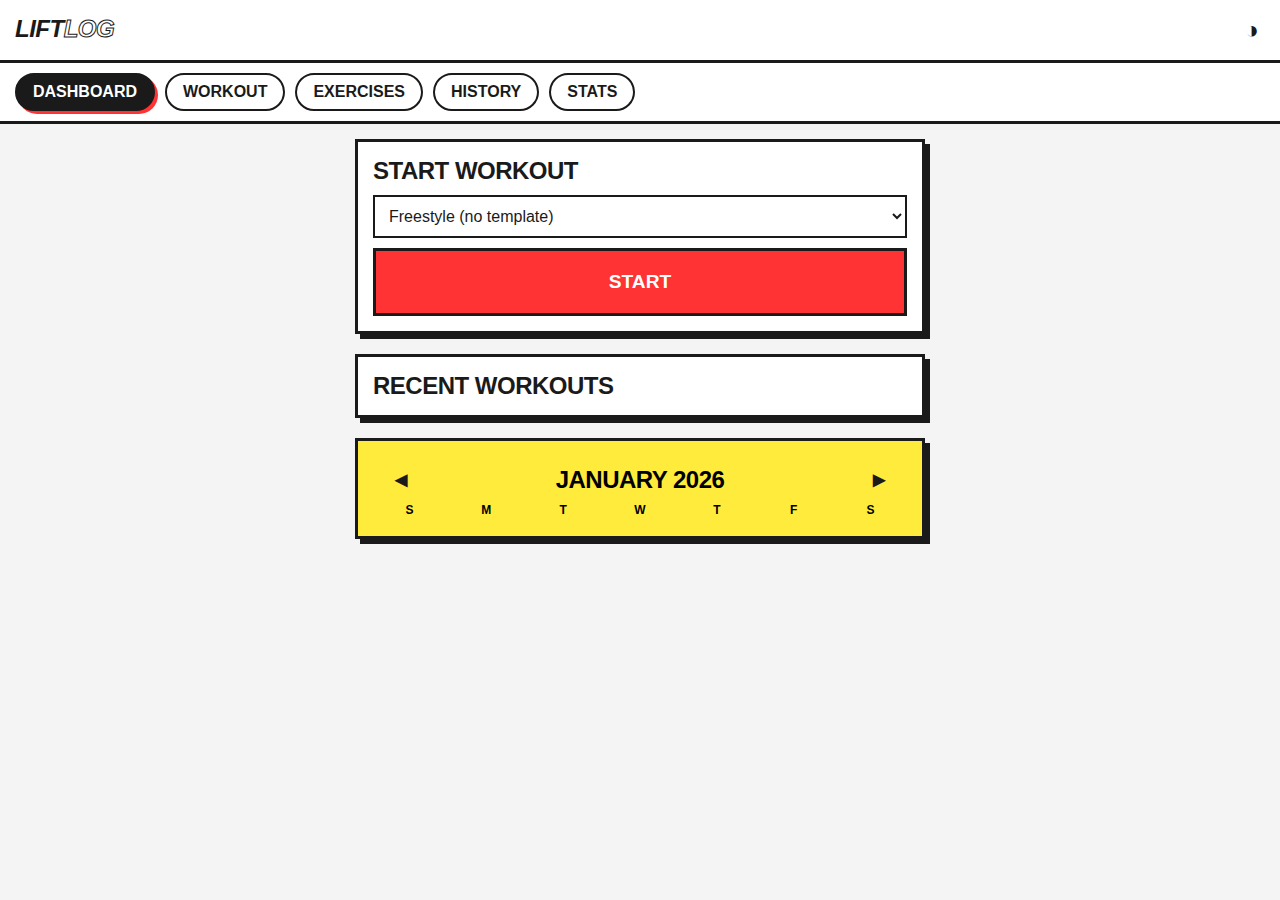
<file: index.html>
<!doctype html>
<html lang="en">
<head>
  <meta charset="utf-8" />
  <meta name="viewport" content="width=device-width, initial-scale=1, maximum-scale=1, user-scalable=no" />
  <meta name="theme-color" content="#FF2A2A" />
  <title>LIFTLOG ULTRA</title>
  <link rel="manifest" href="manifest.json">
  <link rel="stylesheet" href="style.css">
</head>
<body class="theme-light">
  <header>
    <div class="brand">
      <h1>LIFT<span class="outline">LOG</span></h1>
    </div>
    <div class="controls">
      <button id="btnTheme" class="icon-btn" aria-label="Toggle Theme">◑</button>
    </div>
  </header>

  <nav class="tabs-scroll">
    <div class="tabs">
      <button class="tab active" data-tab="dashboard">DASHBOARD</button>
      <button class="tab" data-tab="workout">WORKOUT</button>
      <button class="tab" data-tab="exercises">EXERCISES</button>
      <button class="tab" data-tab="history">HISTORY</button>
      <button class="tab" data-tab="stats">STATS</button>
    </div>
  </nav>

  <main>
    <section id="tab-dashboard" class="panel active">
      <div class="neo-card bg-white">
        <h2>START WORKOUT</h2>
        <select id="dashboardTemplateSelect" class="neo-select full mt-2">
          <option value="">Freestyle (no template)</option>
        </select>
        <button id="btnQuickStart" class="btn-red full mt-2 quick-start-btn">START</button>
      </div>

      <div class="neo-card bg-white mt-4">
        <h2>RECENT WORKOUTS</h2>
        <div id="recentLogs" class="recent-logs"></div>
      </div>

      <div class="neo-card bg-yellow mt-4">
        <div class="row">
          <button id="btnPrevMonth" class="btn-ghost">◀</button>
          <h2 id="calendarMonth">JANUARY 2026</h2>
          <button id="btnNextMonth" class="btn-ghost">▶</button>
        </div>
        <div class="calendar-weekdays">
          <span>S</span><span>M</span><span>T</span><span>W</span><span>T</span><span>F</span><span>S</span>
        </div>
        <div id="calendarGrid" class="calendar-grid"></div>
      </div>

    </section>

    <section id="tab-workout" class="panel">
      <div id="activeWorkoutPanel" class="hidden">
        <div class="neo-card bg-red text-white mb-4">
          <div class="row">
            <button id="btnToggleTimer" class="btn-ghost text-white timer-toggle">▼</button>
            <button id="btnFinishWorkout" class="btn-white">FINISH</button>
          </div>
          <div id="timerCollapsible" class="timer-collapsed">
            <h2 id="workoutTimer">00:00</h2>
            <div class="muted-white" id="workoutMeta"></div>
          </div>
        </div>

        <div class="row mb-2">
           <button id="btnAddExToWorkout" class="btn-black full">+ EXERCISE</button>
           <button id="btnSaveTemplate" class="btn-ghost icon-btn">💾</button>
        </div>

        <div id="activeExerciseList" class="stack-list"></div>
      </div>

      <div id="startWorkoutPanel">
        <div class="neo-card bg-white">
          <h2>START WORKOUT</h2>
          <div class="row gap-2 mt-2">
            <select id="templateSelect" class="neo-select full">
              <option value="">(Select Template)</option>
            </select>
          </div>
          <div class="row gap-2 mt-2">
            <button id="btnStartEmpty" class="btn-black full">FREESTYLE</button>
            <button id="btnStartTemplate" class="btn-red full">START</button>
          </div>
        </div>

        <div class="neo-card bg-white mt-4">
          <div class="row">
             <h3>MY TEMPLATES</h3>
             <button id="btnNewTemplate" class="btn-small">NEW</button>
          </div>
          <ul id="templateList" class="simple-list mt-2"></ul>
        </div>
      </div>
    </section>

    <section id="tab-exercises" class="panel">
      <div class="neo-card bg-white">
        <div class="row">
            <h2>LIBRARY</h2>
            <button id="btnShowAddEx" class="btn-black small">+ NEW</button>
        </div>
        
        <div id="libraryTabs" class="picker-tabs mt-2"></div>
        <input id="searchEx" class="neo-input full mt-2" placeholder="Search...">

        <div id="exerciseList" class="exercise-grid mt-2"></div>
      </div>

      <dialog id="addExModal" class="neo-modal">
        <div class="modal-content">
          <h3 id="exModalTitle">NEW EXERCISE</h3>
          <label>Name <input id="newExName" class="neo-input"></label>
          <div class="row gap-2">
            <label>Type
                <select id="newExType" class="neo-select">
                    <option value="strength">Strength</option>
                    <option value="cardio">Cardio</option>
                </select>
            </label>
            <label id="muscleSelectWrapper">Muscle
                <select id="newExMuscle" class="neo-select"></select>
            </label>
          </div>
          <div id="strengthOptions">
            <div class="grid-2">
              <label>Equip <select id="newExEquip" class="neo-select"></select></label>
              <label>Increment <input id="newExInc" type="number" value="2.5" class="neo-input"></label>
            </div>
            <label class="checkbox-label mt-2">
              <input type="checkbox" id="newExAssisted">
              Assisted exercise (e.g. pull-up with band)
            </label>
            <p class="muted small">For assisted exercises, you'll log the assistance weight and we'll calculate effective weight</p>
          </div>
          <div id="cardioOptions" class="hidden mt-2">
             <label>Secondary metric name
               <input id="newExCardioMetric" class="neo-input" placeholder="e.g. floors, km, laps">
             </label>
             <p class="muted small">Leave blank for default (km)</p>
          </div>
          <div class="row mt-4">
            <button id="btnCloseExModal" class="btn-ghost">CANCEL</button>
            <button id="btnDeleteEx" class="btn-ghost text-red hidden">DELETE</button>
            <button id="btnSaveEx" class="btn-red">SAVE</button>
          </div>
        </div>
      </dialog>
    </section>

    <section id="tab-history" class="panel">
      <div class="neo-card bg-white">
        <h2>LOGS</h2>
        <div id="historyLog" class="history-stream"></div>
      </div>
    </section>

    <section id="tab-stats" class="panel">
      <div class="neo-card bg-white">
        <h2>BODYWEIGHT</h2>
        <div class="chart-container">
          <canvas id="bwChart"></canvas>
        </div>
        <div class="row mt-2">
          <input id="bwInput" type="number" step="0.1" inputmode="decimal" placeholder="Current kg">
          <button id="btnLogBW" class="btn-black">LOG</button>
        </div>
        <div id="bwEntries" class="bw-entries mt-2"></div>
      </div>

      <div class="neo-card bg-white mt-4">
        <h2>EXERCISE PROGRESS</h2>
        <select id="statExSelect" class="neo-select full mb-2"></select>
        <div class="chart-container large">
          <canvas id="progChart"></canvas>
        </div>
        <div id="exerciseHistory" class="exercise-history mt-4"></div>
      </div>
       <div class="neo-card bg-black text-white mt-4">
        <h2>DATA</h2>
        <button id="btnExportCSV" class="btn-white full mt-2">EXPORT CSV</button>
        <button id="btnExportJSON" class="btn-white full mt-2">BACKUP (JSON)</button>
        <label class="btn-white full mt-2 text-center block">
           RESTORE (JSON) <input type="file" id="fileRestore" hidden>
        </label>
      </div>
    </section>

  </main>

  <div id="logModal" class="overlay hidden">
    <div class="drawer">
      <div class="drawer-handle"></div>
      <div class="drawer-header">
        <h2 id="logModalTitle">Bench Press</h2>
        <button id="logModalClose" class="btn-ghost">✕</button>
      </div>
      
      <div class="drawer-body">
        <div id="prevSessionInfo" class="info-box mb-2"></div>
        
        <div class="log-headers" id="logHeaders">
            <span>SET</span>
            <span class="h-val-1">KG</span>
            <span class="h-val-2">REPS</span>
            <span></span>
        </div>
        <div id="logRows" class="log-rows"></div>
        
        <div class="row mt-2 gap-2">
             <button id="btnAddRow" class="btn-black full">+ SET</button>
             <button id="btnSaveLog" class="btn-red full">SAVE</button>
        </div>
        <div class="row mt-2">
             <textarea id="logNotes" class="neo-input full" placeholder="Notes..."></textarea>
        </div>
      </div>
    </div>
  </div>

  <div id="pickerModal" class="overlay hidden">
     <div class="picker-box">
         <h3>SELECT EXERCISE</h3>
         <div id="pickerTabs" class="picker-tabs"></div>
         <input id="pickerSearch" class="neo-input full mb-2" placeholder="Search...">
         <div id="pickerList" class="picker-list"></div>
         <button id="pickerClose" class="btn-black full mt-2">CANCEL</button>
     </div>
  </div>

  <dialog id="templateBuilderModal" class="neo-modal">
    <div class="modal-content">
      <h3>CREATE TEMPLATE</h3>
      <label class="mt-2">Template Name
        <input id="templateBuilderName" class="neo-input" placeholder="e.g. Push Day">
      </label>
      <div class="mt-4">
        <div class="row">
          <strong>Exercises</strong>
          <button id="btnAddExToTemplate" class="btn-small">+ ADD</button>
        </div>
        <div id="templateBuilderList" class="template-builder-list mt-2"></div>
      </div>
      <div class="row mt-4">
        <button id="btnCloseTemplateBuilder" class="btn-ghost">CANCEL</button>
        <button id="btnSaveTemplateBuilder" class="btn-red">SAVE</button>
      </div>
    </div>
  </dialog>

  <div id="dayModal" class="overlay hidden">
    <div class="day-modal-box">
      <h3 id="dayModalTitle">January 29</h3>
      <div id="dayModalContent"></div>
      <button id="btnCloseDayModal" class="btn-black full mt-4">CLOSE</button>
    </div>
  </div>

  <script src="app.js"></script>
  <script>
    if ("serviceWorker" in navigator) navigator.serviceWorker.register("./sw.js");
  </script>
</body>
</html>
</file>
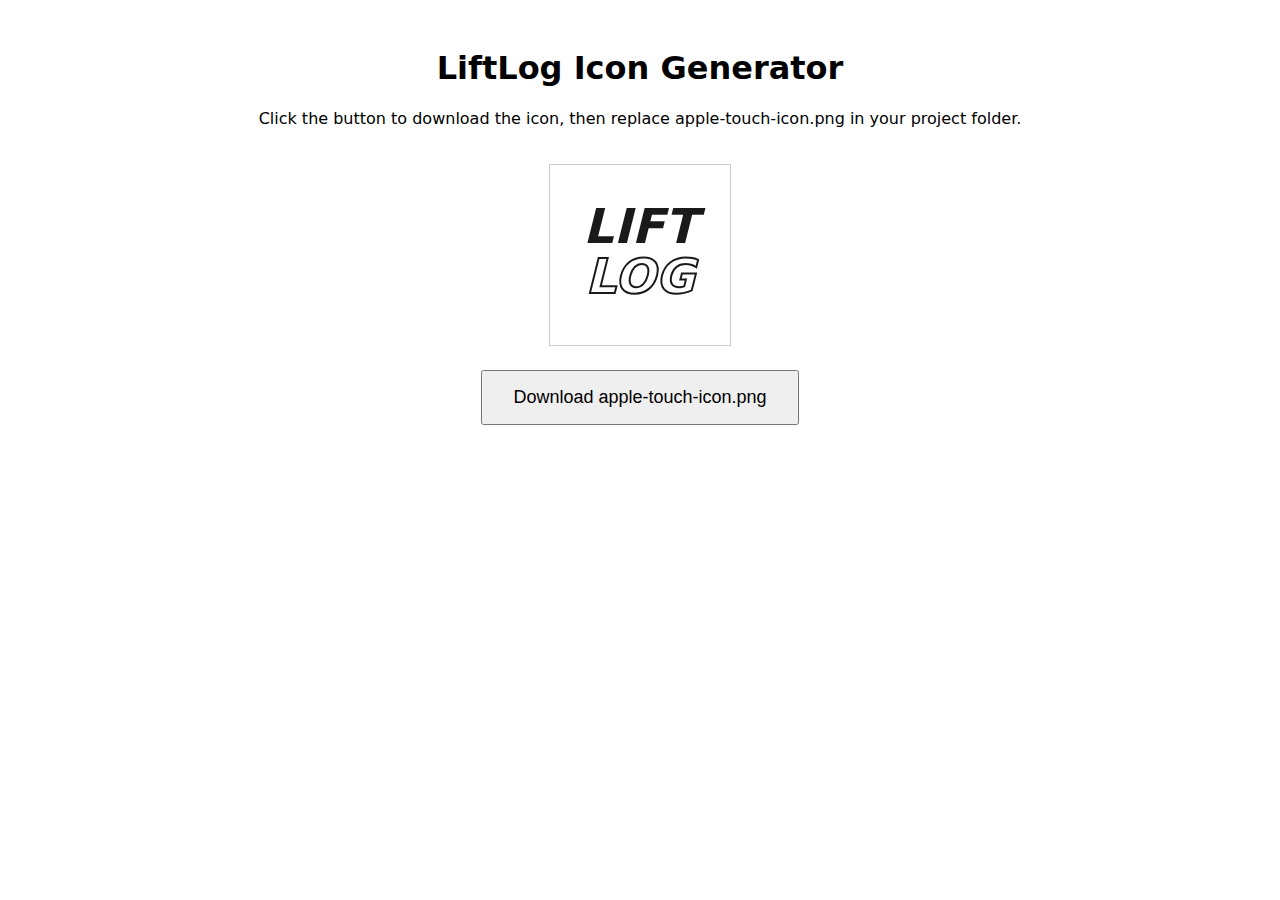
<file: generate-icon.html>
<!DOCTYPE html>
<html>
<head>
  <title>Generate App Icon</title>
  <style>
    body { font-family: system-ui; padding: 20px; text-align: center; }
    canvas { border: 1px solid #ccc; margin: 20px; }
    button { padding: 15px 30px; font-size: 18px; cursor: pointer; }
  </style>
</head>
<body>
  <h1>LiftLog Icon Generator</h1>
  <p>Click the button to download the icon, then replace apple-touch-icon.png in your project folder.</p>

  <canvas id="iconCanvas" width="180" height="180"></canvas>
  <br>
  <button onclick="downloadIcon()">Download apple-touch-icon.png</button>

  <script>
    const canvas = document.getElementById('iconCanvas');
    const ctx = canvas.getContext('2d');

    // White background
    ctx.fillStyle = '#ffffff';
    ctx.fillRect(0, 0, 180, 180);

    // LIFT text (filled)
    ctx.font = 'italic 900 48px system-ui, -apple-system, sans-serif';
    ctx.textAlign = 'center';
    ctx.fillStyle = '#1a1a1a';
    ctx.fillText('LIFT', 90, 78);

    // LOG text (outline only)
    ctx.strokeStyle = '#1a1a1a';
    ctx.lineWidth = 2;
    ctx.strokeText('LOG', 90, 128);

    function downloadIcon() {
      const link = document.createElement('a');
      link.download = 'apple-touch-icon.png';
      link.href = canvas.toDataURL('image/png');
      link.click();
    }
  </script>
</body>
</html>
</file>
<file: style.css>
:root {
  --red: #FF3333;
  --black: #1a1a1a;
  --white: #ffffff;
  --yellow: #FFEB3B;
  --gray: #f4f4f4;
  --border: 3px solid var(--black);
  --shadow: 5px 5px 0px 0px var(--black);
  --font: 'Courier New', Courier, monospace; /* Brutalist vibe */
  --radius: 0px; 
  --safe-area-bottom: env(safe-area-inset-bottom);
}

body.theme-dark {
  --red: #ff5555;
  --black: #ffffff; 
  --white: #121212; /* Bg */
  --yellow: #b5a300;
  --gray: #1e1e1e;
  --border: 3px solid var(--black);
  --shadow: 4px 4px 0px 0px #444;
}

/* BASE */
* { box-sizing: border-box; -webkit-tap-highlight-color: transparent; }
html { background-color: var(--gray); }
body {
  margin: 0;
  background-color: var(--gray);
  color: var(--black);
  font-family: -apple-system, BlinkMacSystemFont, "Segoe UI", Roboto, Helvetica, Arial, sans-serif;
  padding-bottom: calc(20px + env(safe-area-inset-bottom));
  transition: background 0.3s;
  min-height: 100vh;
  /* Extend background to edges on iOS */
  padding-left: env(safe-area-inset-left);
  padding-right: env(safe-area-inset-right);
}

/* Hide scrollbars but keep scrolling */
* {
  -ms-overflow-style: none;
  scrollbar-width: none;
}
*::-webkit-scrollbar {
  display: none;
}

/* TYPOGRAPHY */
h1, h2, h3 { margin: 0; font-weight: 900; letter-spacing: -0.5px; text-transform: uppercase; }
h1 { font-size: 24px; font-style: italic; }
h1 .outline { color: transparent; -webkit-text-stroke: 1px var(--black); }
.muted-white { color: rgba(255,255,255,0.7); font-size: 0.9rem; }
.muted { color: rgba(0,0,0,0.5); }
.theme-dark .muted { color: rgba(255,255,255,0.5); }
.small { font-size: 0.85rem; }
.checkbox-label { display: flex; align-items: center; gap: 8px; cursor: pointer; }
.checkbox-label input[type="checkbox"] { width: 18px; height: 18px; }

/* LAYOUT */
header { display: flex; justify-content: space-between; padding: 15px; background: var(--white); border-bottom: var(--border); position: sticky; top: 0; z-index: 100; }
main { padding: 15px; max-width: 600px; margin: 0 auto; }
.row { display: flex; align-items: center; justify-content: space-between; }
.gap-2 { gap: 10px; } .mt-2 { margin-top: 10px; } .mt-4 { margin-top: 20px; } .mb-2 { margin-bottom: 10px; } .mb-4 { margin-bottom: 20px; }
.grid-2 { display: grid; grid-template-columns: 1fr 1fr; gap: 10px; }
.hidden { display: none !important; }

/* PANELS - Tab content visibility */
.panel { display: none; }
.panel.active { display: block; }

/* CARDS */
.neo-card {
  border: var(--border); box-shadow: var(--shadow); padding: 15px; margin-bottom: 20px;
  background: var(--white); transition: transform 0.1s;
}
.neo-card:active { transform: translate(2px, 2px); box-shadow: 2px 2px 0px 0px var(--black); }

.bg-red { background: var(--red); color: var(--white); }
.bg-black { background: var(--black); color: var(--white); }
.bg-yellow { background: var(--yellow); color: #000; }
.theme-dark .bg-yellow { background: #2a2a2a; color: #fff; border-color: #444; }
.bg-white { background: var(--white); }
.text-white { color: var(--white) !important; }

/* BUTTONS & INPUTS */
button, select, input, textarea { font-family: inherit; font-size: 1rem; outline: none; }

.btn-black, .btn-red, .btn-white, .btn-ghost {
  border: var(--border); padding: 12px 20px; font-weight: 800; cursor: pointer; text-transform: uppercase;
  display: inline-flex; justify-content: center; align-items: center;
}
.btn-black { background: #1a1a1a; color: #fff; }
.theme-dark .btn-black { background: #fff; color: #000; border-color: #fff; }
.btn-red { background: var(--red); color: white; }
.btn-white { background: var(--white); color: var(--black); }
.btn-ghost { background: transparent; border: 2px solid transparent; color: var(--black); }
.btn-small { padding: 5px 10px; font-size: 0.8rem; border-width: 2px; }
.icon-btn { border: none; background: none; font-size: 1.5rem; cursor: pointer; color: var(--black); }

.neo-input, .neo-select {
  width: 100%; padding: 10px; border: 2px solid var(--black); background: var(--white); 
  border-radius: 0; color: var(--black);
}
.full { width: 100%; }

/* TABS */
.tabs-scroll { overflow-x: auto; background: var(--white); border-bottom: var(--border); padding: 10px 0; }
.theme-dark .tabs-scroll { background: #121212; border-color: #333; }
.tabs { display: flex; padding: 0 15px; gap: 10px; min-width: max-content; }
.tab {
  border: 2px solid var(--black); background: transparent; padding: 8px 16px; 
  font-weight: 700; border-radius: 99px; cursor: pointer;
}
.tab { color: #1a1a1a; }
.tab.active { background: #1a1a1a; color: #fff; box-shadow: 3px 3px 0px 0px var(--red); }
.theme-dark .tab { color: #fff; border-color: #fff; background: transparent; }
.theme-dark .tab.active { background: #fff; color: #000; }

/* EXERCISE LIST */
.exercise-grid { display: grid; gap: 10px; }
.ex-item { display: flex; justify-content: space-between; align-items: center; padding: 10px; border: 2px solid var(--black); background: var(--gray); font-weight: bold; }
.ex-item-card { padding: 12px; border: 2px solid var(--black); background: var(--gray); }
.ex-item-header { display: flex; justify-content: space-between; align-items: center; font-weight: bold; }
.ex-name { flex: 1; }
.ex-history { margin-top: 6px; padding-top: 6px; border-top: 1px solid #ddd; }
.theme-dark .ex-history { border-color: #444; }
.theme-dark .ex-item-card { background: #1e1e1e; border-top-color: #444; border-right-color: #444; border-bottom-color: #444; }
.muscle-tag { font-size: 0.7rem; padding: 2px 6px; background: var(--black); color: var(--white); margin-left: 5px; text-transform: uppercase; }
/* Muscle group colors */
.ex-cat-Chest { border-left: 5px solid #E57373; }
.ex-cat-Back { border-left: 5px solid #64B5F6; }
.ex-cat-Shoulders { border-left: 5px solid #FFB74D; }
.ex-cat-Biceps { border-left: 5px solid #BA68C8; }
.ex-cat-Triceps { border-left: 5px solid #F06292; }
.ex-cat-Forearms { border-left: 5px solid #CE93D8; }
.ex-cat-Quads { border-left: 5px solid #81C784; }
.ex-cat-Hamstrings { border-left: 5px solid #4DB6AC; }
.ex-cat-Glutes { border-left: 5px solid #4DD0E1; }
.ex-cat-Calves { border-left: 5px solid #26A69A; }
.ex-cat-Core { border-left: 5px solid #90A4AE; }
.ex-cat-Cardio { border-left: 5px solid #FFD54F; }
.ex-cat-Other { border-left: 5px solid #78909C; }

/* HISTORY STREAM */
.history-month { margin-bottom: 15px; }
.history-month-header { display: flex; justify-content: space-between; align-items: center; padding: 10px 15px; background: #1a1a1a; color: #fff; font-weight: bold; cursor: pointer; }
.theme-dark .history-month-header { background: #333; }
.month-toggle { font-size: 0.8rem; }
.history-month-content { display: none; padding-top: 10px; }
.history-month-content.expanded { display: block; }
.history-entry { margin-bottom: 20px; border-left: 4px solid var(--black); padding-left: 15px; }
.history-date { font-weight: 900; }
.history-meta { font-size: 0.85rem; margin-bottom: 8px; color: #666; }
.theme-dark .history-meta { color: #aaa; }
.history-detail { font-size: 0.9rem; margin-top: 5px; }
.history-notes { font-size: 0.85rem; margin-top: 8px; padding: 8px; background: var(--gray); border-left: 3px solid var(--red); color: var(--black); }
.template-badge { display: inline-block; padding: 2px 8px; background: #fff; color: #000; font-size: 0.75rem; font-weight: bold; border: 2px solid #000; }
.template-badge.freestyle { background: #fff; }
.theme-dark .template-badge { background: #000; color: #fff; border-color: #fff; }
.set-tag { display: inline-block; background: #ddd; padding: 2px 5px; margin: 2px; font-size: 0.8rem; border: 1px solid #000; }
.theme-dark .set-tag { background: #333; border-color: #fff; }

/* MODALS & DRAWERS */
.overlay { position: fixed; inset: 0; background: rgba(0,0,0,0.8); z-index: 200; display: flex; justify-content: center; }
dialog.neo-modal {
  border: var(--border);
  box-shadow: var(--shadow);
  background: var(--white);
  padding: 0;
  width: 90%;
  max-width: 400px;
  max-height: 80vh;
  color: var(--black);
}
dialog.neo-modal[open] {
  display: flex;
  flex-direction: column;
}
dialog.neo-modal::backdrop { background: rgba(0,0,0,0.8); }
.modal-content { padding: 20px; overflow-y: auto; flex: 1; max-height: calc(80vh - 40px); }

/* Modal boxes - using overlay pattern for iOS compatibility */
#dayModal,
#addExModal,
#templateBuilderModal {
  align-items: center;
  justify-content: center;
}
.day-modal-box,
.modal-box {
  background: var(--white);
  border: var(--border);
  box-shadow: var(--shadow);
  width: 90%;
  max-width: 400px;
  max-height: 80vh;
  padding: 20px;
  overflow-y: auto;
  color: var(--black);
}

/* BOTTOM DRAWER FOR LOGGING */
.drawer { 
  position: absolute; bottom: 0; width: 100%; max-width: 600px; 
  background: var(--white); border-top: var(--border); 
  border-radius: 20px 20px 0 0; animation: slideUp 0.3s ease; 
  max-height: 90vh; display: flex; flex-direction: column;
}
.drawer-header { padding: 15px; border-bottom: 2px solid #eee; display: flex; justify-content: space-between; align-items: center; }
.drawer-body { padding: 15px; overflow-y: auto; padding-bottom: calc(20px + var(--safe-area-bottom)); }
.log-rows { display: flex; flex-direction: column; gap: 8px; }
.log-row { display: grid; grid-template-columns: 30px 1fr 1fr 40px; gap: 10px; align-items: center; }
.log-headers { display: grid; grid-template-columns: 30px 1fr 1fr 40px; gap: 10px; font-size: 0.8rem; font-weight: bold; text-align: center; margin-bottom: 5px; }

/* Ghost inputs for suggestions */
.ghost-val { color: rgba(0,0,0,0.4); }
.theme-dark .ghost-val { color: rgba(255,255,255,0.4); }

/* CALENDAR */
.calendar-weekdays { display: grid; grid-template-columns: repeat(7, 1fr); gap: 4px; margin-bottom: 4px; text-align: center; font-weight: bold; font-size: 0.75rem; width: 100%; }
.calendar-grid { display: grid; grid-template-columns: repeat(7, 1fr); gap: 4px; width: 100%; overflow: hidden; }
.cal-day { aspect-ratio: 1; border: 1px solid #1a1a1a; display: flex; flex-direction: column; align-items: center; justify-content: center; font-size: 0.8rem; background: #fff; color: #1a1a1a; cursor: pointer; padding: 2px; }
.cal-day.empty { background: transparent; border: none; cursor: default; }
.cal-day.has-workout { background: #1a1a1a; color: #fff; font-weight: bold; }
.cal-day.today { border: 3px solid var(--red) !important; }
.cal-day-num { line-height: 1; }
.cal-dots { display: flex; gap: 2px; margin-top: 2px; flex-wrap: wrap; justify-content: center; }
.cal-dot { width: 6px; height: 6px; border-radius: 50%; }
.theme-dark .cal-day { background: #2a2a2a; color: #fff; border-color: #444; }
.theme-dark .cal-day.has-workout { background: #fff !important; color: #1a1a1a !important; }
.day-exercise { margin-bottom: 12px; padding-bottom: 12px; border-bottom: 1px solid #eee; }
.day-exercise:last-child { border-bottom: none; margin-bottom: 0; padding-bottom: 0; }
.theme-dark .day-exercise { border-color: #333; }

/* EXERCISE HISTORY IN STATS */
.exercise-history-wrapper { border: 2px solid #eee; border-radius: 4px; }
.theme-dark .exercise-history-wrapper { border-color: #333; }
.exercise-history-header { padding: 10px; margin: 0; background: var(--gray); border-bottom: 2px solid #eee; position: sticky; top: 0; }
.theme-dark .exercise-history-header { border-color: #333; }
.exercise-history { max-height: 250px; overflow-y: scroll; overscroll-behavior: contain; -webkit-overflow-scrolling: touch; padding: 0 10px; touch-action: pan-y; }
.ex-history-item { padding: 8px 0; border-bottom: 1px solid #eee; display: grid; grid-template-columns: 85px 1fr; gap: 8px; align-items: baseline; }
.ex-history-item:last-child { border-bottom: none; }
.theme-dark .ex-history-item { border-color: #333; }
.ex-history-date { white-space: nowrap; font-size: 0.85rem; }
.ex-history-sets { display: flex; flex-wrap: wrap; gap: 4px; align-content: flex-start; }

/* CHARTS */
.chart-container { position: relative; width: 100%; height: 200px; }
.chart-container.large { height: 250px; }
.chart-container canvas { width: 100% !important; height: 100% !important; }

/* ANIMATIONS */
@keyframes slideUp { from { transform: translateY(100%); } to { transform: translateY(0); } }

/* PICKER */
.picker-box { background: var(--white); width: 90%; max-width: 500px; max-height: 80vh; margin-top: 10vh; border: var(--border); box-shadow: var(--shadow); padding: 20px; display: flex; flex-direction: column; }
.picker-tabs { display: flex; flex-wrap: wrap; gap: 5px; margin-bottom: 10px; }
.picker-tab { padding: 5px 10px; border: 2px solid #ccc; background: transparent; font-size: 0.75rem; font-weight: 700; cursor: pointer; border-radius: 99px; color: #000; }
.picker-tab.active { background: #1a1a1a; color: #fff; border-color: #1a1a1a; }
.theme-dark .picker-tab { border-color: #555; color: #fff; }
.theme-dark .picker-tab.active { background: #fff; color: #000; border-color: #fff; }
.picker-list { overflow-y: auto; flex: 1; display: flex; flex-direction: column; gap: 5px; }
.picker-item { padding: 12px; border: 2px solid #ccc; background: var(--gray); text-align: left; font-weight: bold; cursor: pointer; }
.picker-item:hover { border-color: var(--black); background: var(--white); }
.picker-create-new { background: var(--white); border: 2px dashed var(--black); text-align: center; color: var(--black); }
.picker-create-new:hover { background: var(--gray); }

/* QUICK START */
.quick-start-btn { padding: 20px; font-size: 1.2rem; }

/* RECENT LOGS */
.recent-logs { display: flex; flex-direction: column; gap: 10px; }
.recent-log-item { display: grid; grid-template-columns: 1fr auto; gap: 5px; padding: 10px; border: 2px solid var(--black); background: var(--gray); }
.recent-log-date { font-weight: 900; }
.recent-log-info { text-align: right; font-weight: 600; }
.recent-log-meta { grid-column: 1 / -1; }
.recent-log-muscles { grid-column: 1 / -1; font-size: 0.85rem; color: #666; }
.theme-dark .recent-log-muscles { color: #aaa; }
.theme-dark .recent-log-item { background: #1e1e1e; border-color: #444; }

/* BODYWEIGHT CHART */
.bw-period-tabs { display: flex; gap: 5px; }
.bw-period-tab { padding: 5px 12px; border: 2px solid #ccc; background: transparent; font-size: 0.8rem; font-weight: 700; cursor: pointer; border-radius: 99px; color: #000; }
.bw-period-tab.active { background: #1a1a1a; color: #fff; border-color: #1a1a1a; }
.theme-dark .bw-period-tab { border-color: #555; color: #fff; }
.theme-dark .bw-period-tab.active { background: #fff; color: #000; border-color: #fff; }
.bw-chart-container { touch-action: none; cursor: grab; }
.bw-chart-container:active { cursor: grabbing; }
.bw-zoom-hint { text-align: center; }

/* BODYWEIGHT ENTRIES */
.bw-entries { max-height: 200px; overflow-y: auto; }
.bw-entry { display: flex; justify-content: space-between; align-items: center; padding: 8px; border-bottom: 1px solid #eee; font-size: 0.9rem; }
.theme-dark .bw-entry { border-color: #333; }
.bw-entry:last-child { border-bottom: none; }
.text-red { color: #FF3333 !important; }

/* SUGGESTIONS */
.suggestion { margin-top: 8px; padding: 8px; background: #e8f5e9; border-left: 3px solid #4caf50; font-size: 0.9rem; }
.theme-dark .suggestion { background: #1b3d1f; }

/* TIMER STYLES */
.timer-card { cursor: pointer; }
.timer-card:active { transform: translate(2px, 2px); box-shadow: 2px 2px 0px 0px var(--black); }
.timer-display {
  flex: 1;
  text-align: center;
}
.timer-display h2 {
  margin: 0;
}
.timer-toggle { font-size: 1rem; padding: 5px 10px; display: flex; align-items: center; color: #fff; }
.timer-toggle svg { stroke: currentColor; transition: opacity 0.2s; }
.timer-toggle.timer-hidden svg { opacity: 0.4; }
.text-center { text-align: center; }

/* Save template button */
.btn-save-icon {
  background: transparent;
  border: none;
  color: var(--black);
  padding: 10px;
  cursor: pointer;
  display: flex;
  align-items: center;
}
.theme-dark .btn-save-icon {
  color: #fff;
}
.btn-save-icon svg {
  stroke: currentColor;
}

/* Collapsible sections */
.collapsible-header { cursor: pointer; }
.collapsible-header h2, .collapsible-header h3 { display: flex; align-items: center; gap: 8px; }
.toggle-icon { font-size: 0.8rem; transition: transform 0.2s; }
.toggle-icon.collapsed { transform: rotate(-90deg); }
.collapsible-content { transition: max-height 0.3s ease-out; overflow: hidden; max-height: 2000px; }
.collapsible-content.collapsed { max-height: 0 !important; padding: 0; }

/* Settings */
.setting-row { display: flex; justify-content: space-between; align-items: center; padding: 12px 0; border-bottom: 1px solid #eee; }
.setting-row:last-child { border-bottom: none; }
.theme-dark .setting-row { border-color: #333; }
.setting-hint { font-size: 0.75rem; color: #888; margin-top: 2px; }
.theme-dark .setting-hint { color: #666; }

/* Unit toggle with labels */
.unit-toggle { display: flex; align-items: center; gap: 8px; cursor: pointer; }
.unit-toggle input { display: none; position: absolute; }
.unit-label-kg, .unit-label-lbs { font-weight: 700; font-size: 0.85rem; transition: opacity 0.2s; opacity: 0.35; }
.unit-toggle input:not(:checked) ~ .unit-label-kg { opacity: 1; }
.unit-toggle input:checked ~ .unit-label-lbs { opacity: 1; }
.unit-toggle input:checked ~ .unit-label-kg { opacity: 0.35; }
.unit-toggle input:not(:checked) ~ .unit-label-lbs { opacity: 0.35; }
.unit-toggle-track { position: relative; width: 40px; height: 22px; background: #ccc; border: 2px solid #000; transition: background 0.2s; }
.unit-toggle-track:before { content: ""; position: absolute; width: 14px; height: 14px; left: 2px; top: 2px; background: #000; transition: transform 0.2s; }
.unit-toggle input:checked ~ .unit-toggle-track:before { transform: translateX(18px); }
.theme-dark .unit-toggle-track { border-color: #fff; }
.theme-dark .unit-toggle-track:before { background: #fff; }

/* Toggle switch */
.toggle-switch { position: relative; display: inline-block; width: 50px; height: 28px; }
.toggle-switch input { opacity: 0; width: 0; height: 0; }
.toggle-slider { position: absolute; cursor: pointer; inset: 0; background: #ccc; transition: 0.3s; border: 2px solid #000; }
.toggle-slider:before { position: absolute; content: ""; height: 18px; width: 18px; left: 3px; bottom: 3px; background: #000; transition: 0.3s; }
.toggle-switch input:checked + .toggle-slider { background: var(--red); }
.toggle-switch input:checked + .toggle-slider:before { transform: translateX(22px); background: #fff; }

/* Breakdown period label */
.breakdown-period-label { font-weight: 700; font-size: 0.9rem; text-transform: uppercase; }

/* Breakdown legend - styled like picker tabs */
.breakdown-legend { display: flex; flex-wrap: wrap; gap: 6px; margin-top: 10px; }
.legend-tab {
  padding: 4px 10px;
  border: 2px solid #ccc;
  background: transparent;
  font-size: 0.75rem;
  font-weight: 700;
  cursor: pointer;
  border-radius: 99px;
  color: #000;
  transition: all 0.15s;
}
.legend-tab.active { color: #000; }
.legend-tab.inactive { opacity: 0.5; background: transparent !important; }
.theme-dark .legend-tab { color: #fff; border-color: #555; }
.theme-dark .legend-tab.active { color: #000; }
.theme-dark .legend-tab.inactive { opacity: 0.4; color: #fff; }

/* Breakdown cardio summary */
.breakdown-cardio { font-size: 0.85rem; color: #666; }
.theme-dark .breakdown-cardio { color: #999; }

/* Unit label for inputs */
.unit-label { font-weight: 700; font-size: 0.9rem; margin-left: 8px; margin-right: 10px; }

/* Expand history button */
.expand-history { width: 100%; text-align: center; margin-top: 8px; color: var(--red); }

/* Secondary muscles for compound exercises */
.secondary-muscles-list { display: flex; flex-wrap: wrap; gap: 5px; }
.secondary-muscle-chip { padding: 4px 8px; border: 2px solid #ccc; font-size: 0.75rem; cursor: pointer; background: transparent; }
.secondary-muscle-chip.selected { background: var(--black); color: #fff; border-color: var(--black); }
.theme-dark .secondary-muscle-chip.selected { background: #fff; color: #000; }

/* TEMPLATE BUILDER */
.template-builder-list { display: flex; flex-direction: column; gap: 8px; max-height: 250px; overflow-y: auto; }
.template-builder-item { display: flex; justify-content: space-between; align-items: center; padding: 10px; border: 2px solid var(--black); border-left: 5px solid #999; background: var(--gray); }
.theme-dark .template-builder-item { background: #1e1e1e; border-color: #444; }
.template-builder-empty { padding: 20px; text-align: center; color: #888; }

/* SIMPLE LIST (Templates) */
.simple-list { list-style: none; padding: 0; margin: 0; }
.simple-list li { display: flex; justify-content: space-between; align-items: center; padding: 10px 0; border-bottom: 1px solid #ddd; }
.simple-list li:last-child { border-bottom: none; }
.theme-dark .simple-list li { border-color: #444; }
.simple-list li div { display: flex; gap: 5px; }

/* DRAG AND DROP */
.drag-handle { cursor: grab; padding: 0 10px 0 0; font-size: 1.2rem; color: #999; user-select: none; touch-action: none; }
.drag-handle:active { cursor: grabbing; }
.draggable-exercise { cursor: default; transition: transform 0.15s, box-shadow 0.15s; }
.draggable-exercise.dragging { opacity: 0.4; transform: scale(0.98); }
.draggable-exercise.drag-over { border-color: var(--red) !important; box-shadow: 0 0 0 3px var(--red); }
.touch-drag-clone { box-shadow: 0 10px 30px rgba(0,0,0,0.3); transform: rotate(2deg); }
.flex-1 { flex: 1; }
</file>
